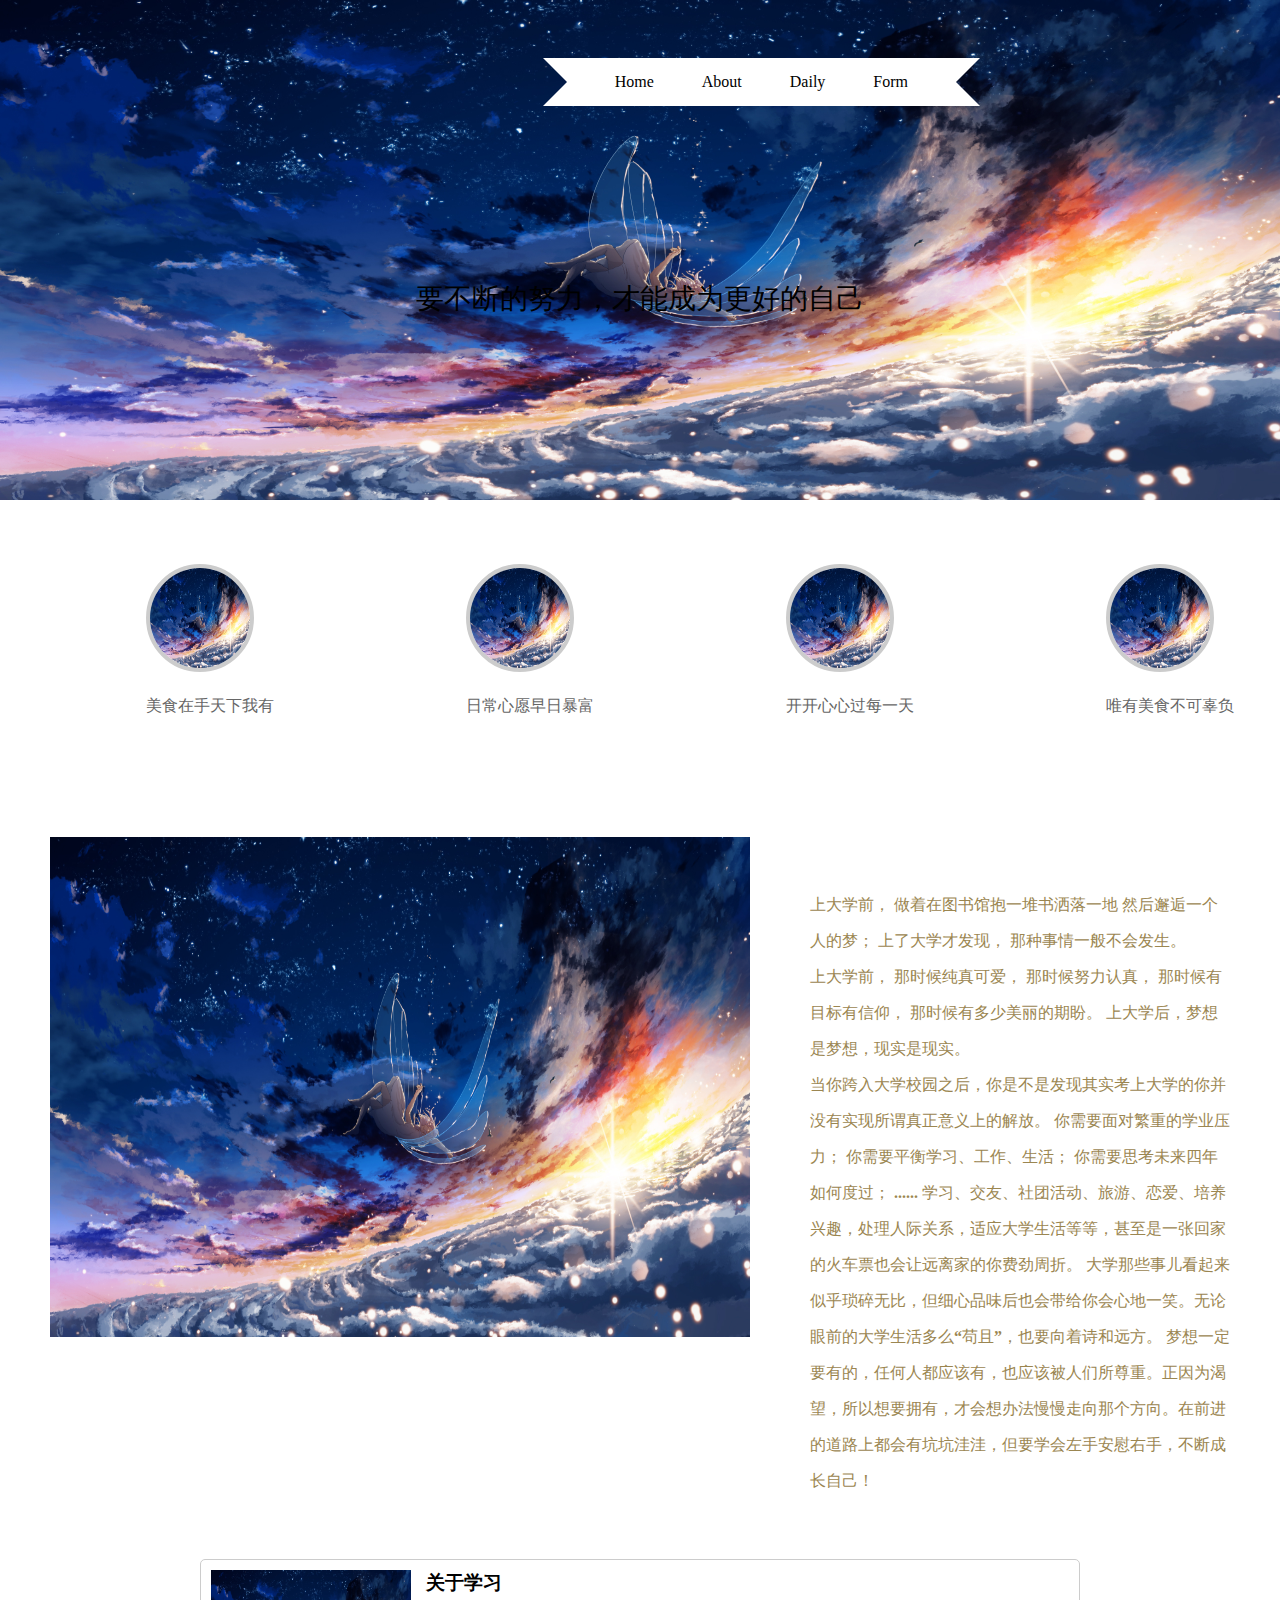
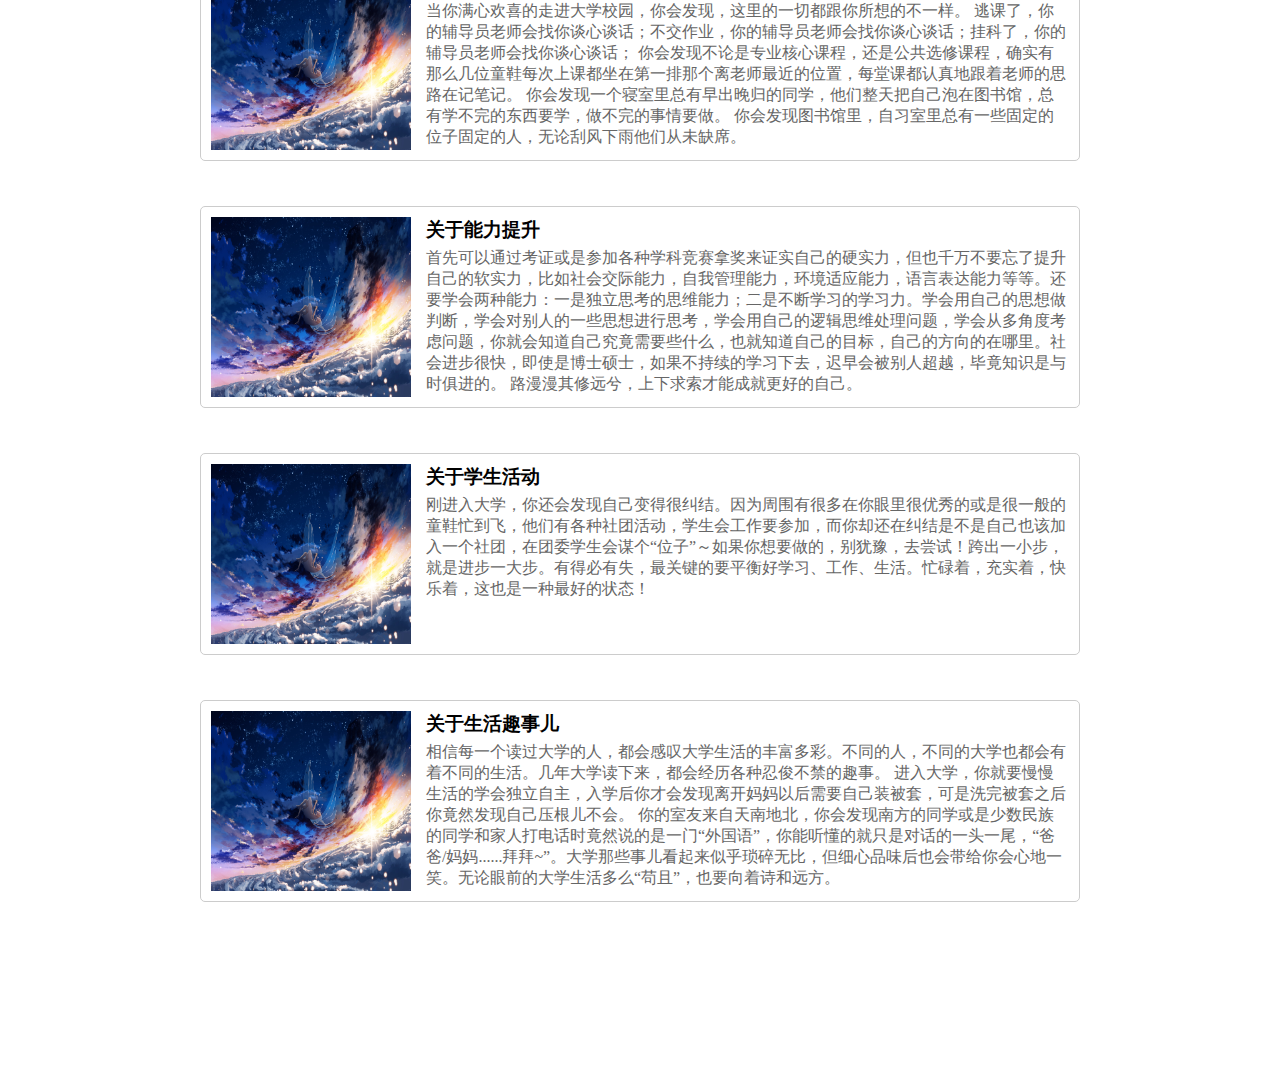
<file: anyweb/about.html>
<!DOCTYPE html>
<html lang="en">

<head>
    <meta charset="UTF-8">
    <meta name="viewport" content="width=device-width, initial-scale=1.0">
    <meta http-equiv="X-UA-Compatible" content="ie=edge">
    <title>关于我们</title>
    <link rel="stylesheet" href="../css/about.css">
</head>

<body>
    <div class="about">
        <h3 class="about_tit">要不断的努力，才能成为更好的自己</h3>
        <img class="about_bgc" src="../img/05.jpg" alt="">
        <div class='ribbon'>
            <a href='../index.html'><span>Home</span></a>
            <a href='./about.html'><span>About</span></a>
            <a href='./daily.html'><span>Daily</span></a>
            <a href='./form.html'><span>Form</span></a>

        </div>
        <div class="iconlist">
            <div class="iconitem">
                <img src="../img/05.jpg" class="iconimg" alt="">
                <p>美食在手天下我有</p>
            </div>
            <div class="iconitem">
                <img src="../img/05.jpg" class="iconimg" alt="">
                <p>日常心愿早日暴富</p>
            </div>
            <div class="iconitem">
                <img src="../img/05.jpg" class="iconimg" alt="">
                <p>开开心心过每一天</p>
            </div>
            <div class="iconitem">
                <img src="../img/05.jpg" class="iconimg" alt="">
                <p>唯有美食不可辜负</p>
            </div>
        </div>
        <div class="me">
            <img class="me_img" src="../img/05.jpg" alt="">
            <span class="me_tit animate ">上大学前，
                做着在图书馆抱一堆书洒落一地
                然后邂逅一个人的梦；
                上了大学才发现，
                那种事情一般不会发生。

                <p>
                    上大学前，
                    那时候纯真可爱，
                    那时候努力认真，
                    那时候有目标有信仰，
                    那时候有多少美丽的期盼。
                    上大学后，梦想是梦想，现实是现实。
                </p>
                <p>
                    当你跨入大学校园之后，你是不是发现其实考上大学的你并没有实现所谓真正意义上的解放。
                    你需要面对繁重的学业压力；
                    你需要平衡学习、工作、生活；
                    你需要思考未来四年如何度过；
                    ......
                    学习、交友、社团活动、旅游、恋爱、培养兴趣，处理人际关系，适应大学生活等等，甚至是一张回家的火车票也会让远离家的你费劲周折。
                    大学那些事儿看起来似乎琐碎无比，但细心品味后也会带给你会心地一笑。无论眼前的大学生活多么“苟且”，也要向着诗和远方。
                    梦想一定要有的，任何人都应该有，也应该被人们所尊重。正因为渴望，所以想要拥有，才会想办法慢慢走向那个方向。在前进的道路上都会有坑坑洼洼，但要学会左手安慰右手，不断成长自己！
                </p>
            </span>
        </div>
        <div class="aboutinfo">
            <div class="info_item">
                <img src="../img/05.jpg" class="infoimg" alt="">
                <div class="infos">
                    <h3>关于学习</h3>
                    <span>
                        当你满心欢喜的走进大学校园，你会发现，这里的一切都跟你所想的不一样。
                        逃课了，你的辅导员老师会找你谈心谈话；不交作业，你的辅导员老师会找你谈心谈话；挂科了，你的辅导员老师会找你谈心谈话；
                        你会发现不论是专业核心课程，还是公共选修课程，确实有那么几位童鞋每次上课都坐在第一排那个离老师最近的位置，每堂课都认真地跟着老师的思路在记笔记。
                        你会发现一个寝室里总有早出晚归的同学，他们整天把自己泡在图书馆，总有学不完的东西要学，做不完的事情要做。
                        你会发现图书馆里，自习室里总有一些固定的位子固定的人，无论刮风下雨他们从未缺席。</span>
                </div>
            </div>
            <div class="info_item">
                <img src="../img/05.jpg" class="infoimg" alt="">
                <div class="infos">
                    <h3>关于能力提升</h3>
                    <span>
                        首先可以通过考证或是参加各种学科竞赛拿奖来证实自己的硬实力，但也千万不要忘了提升自己的软实力，比如社会交际能力，自我管理能力，环境适应能力，语言表达能力等等。还要学会两种能力：一是独立思考的思维能力；二是不断学习的学习力。学会用自己的思想做判断，学会对别人的一些思想进行思考，学会用自己的逻辑思维处理问题，学会从多角度考虑问题，你就会知道自己究竟需要些什么，也就知道自己的目标，自己的方向的在哪里。社会进步很快，即使是博士硕士，如果不持续的学习下去，迟早会被别人超越，毕竟知识是与时俱进的。
                        路漫漫其修远兮，上下求索才能成就更好的自己。</span>
                </div>
            </div>
            <div class="info_item">
                <img src="../img/05.jpg" class="infoimg" alt="">
                <div class="infos">
                    <h3>关于学生活动</h3>
                    <span>
                        刚进入大学，你还会发现自己变得很纠结。因为周围有很多在你眼里很优秀的或是很一般的童鞋忙到飞，他们有各种社团活动，学生会工作要参加，而你却还在纠结是不是自己也该加入一个社团，在团委学生会谋个“位子”～如果你想要做的，别犹豫，去尝试！跨出一小步，就是进步一大步。有得必有失，最关键的要平衡好学习、工作、生活。忙碌着，充实着，快乐着，这也是一种最好的状态！</span>
                </div>
            </div>
            <div class="info_item">
                <img src="../img/05.jpg" class="infoimg" alt="">
                <div class="infos">
                    <h3>关于生活趣事儿</h3>
                    <span> 相信每一个读过大学的人，都会感叹大学生活的丰富多彩。不同的人，不同的大学也都会有着不同的生活。几年大学读下来，都会经历各种忍俊不禁的趣事。
                        进入大学，你就要慢慢生活的学会独立自主，入学后你才会发现离开妈妈以后需要自己装被套，可是洗完被套之后你竟然发现自己压根儿不会。
                        你的室友来自天南地北，你会发现南方的同学或是少数民族的同学和家人打电话时竟然说的是一门“外国语”，你能听懂的就只是对话的一头一尾，“爸爸/妈妈......拜拜~”。大学那些事儿看起来似乎琐碎无比，但细心品味后也会带给你会心地一笑。无论眼前的大学生活多么“苟且”，也要向着诗和远方。</span>
                </div>
            </div>
        </div>
    </div>
</body>

</html>
</file>
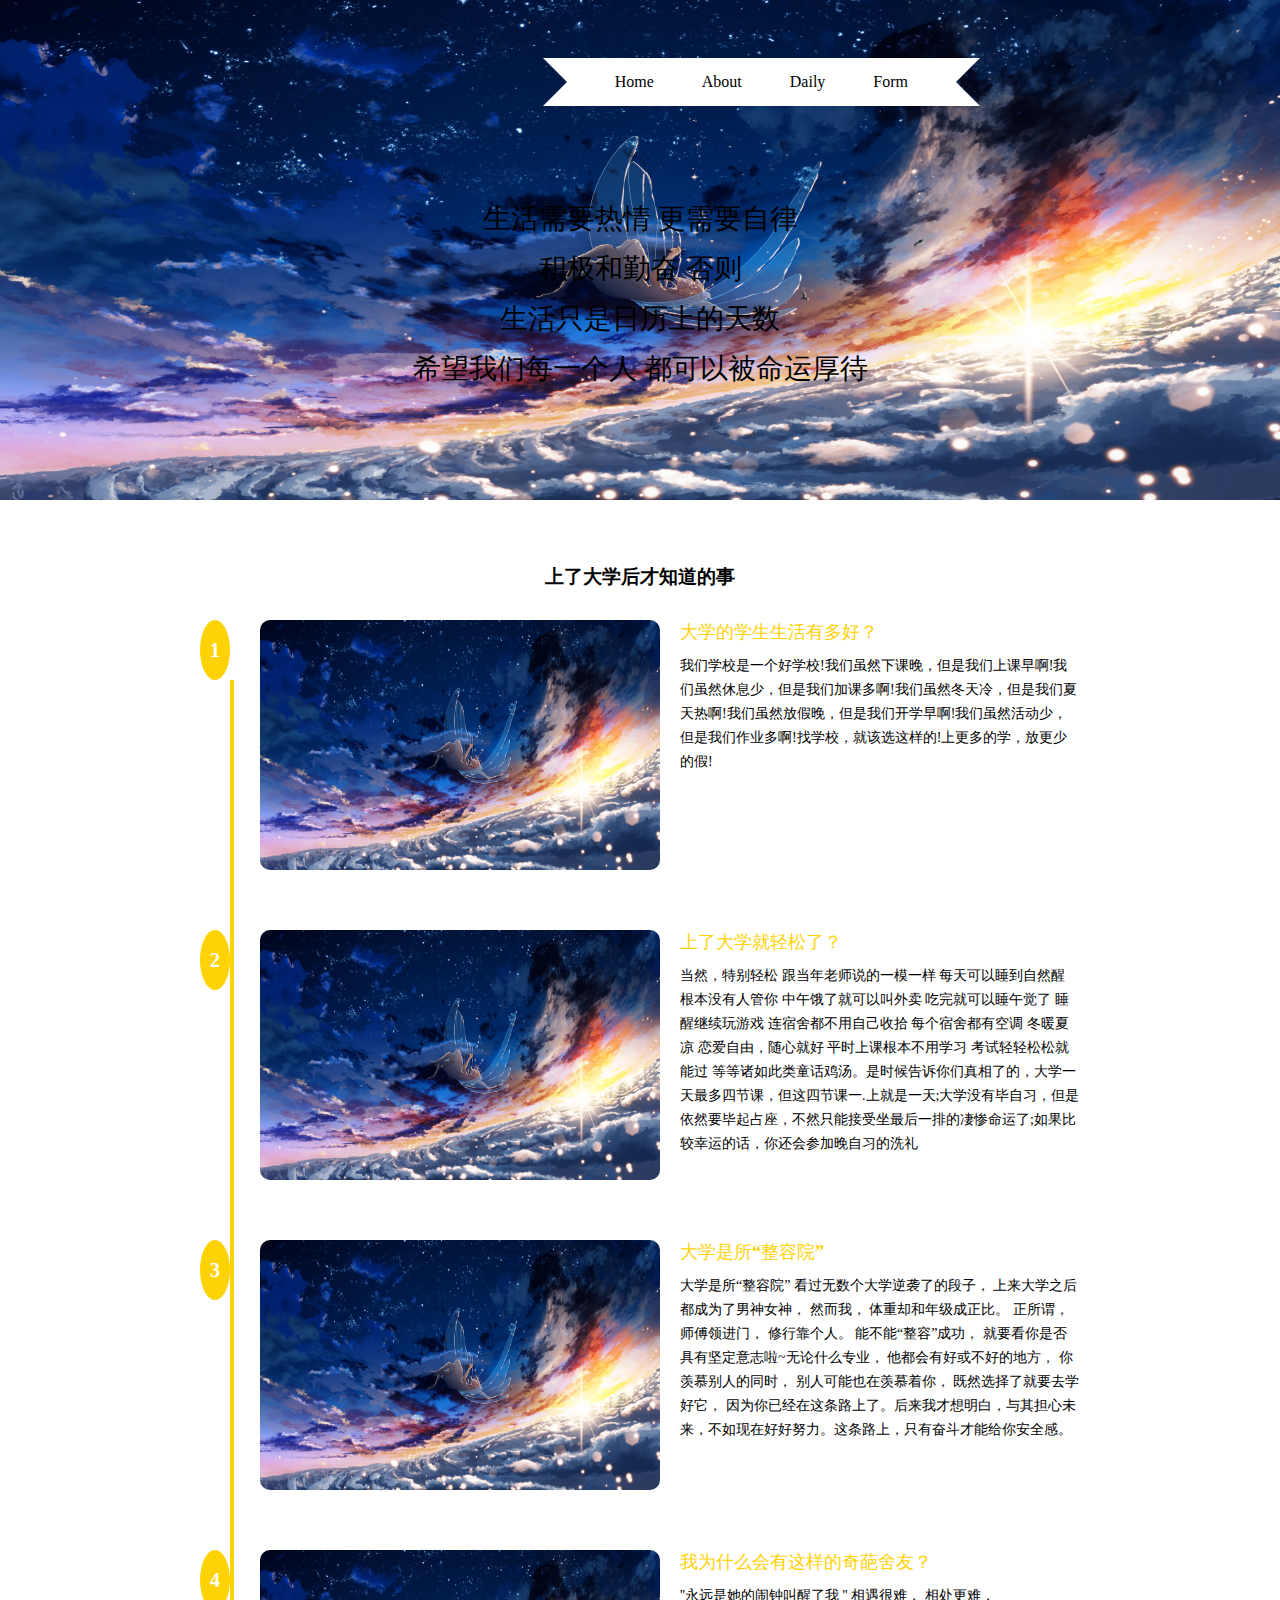
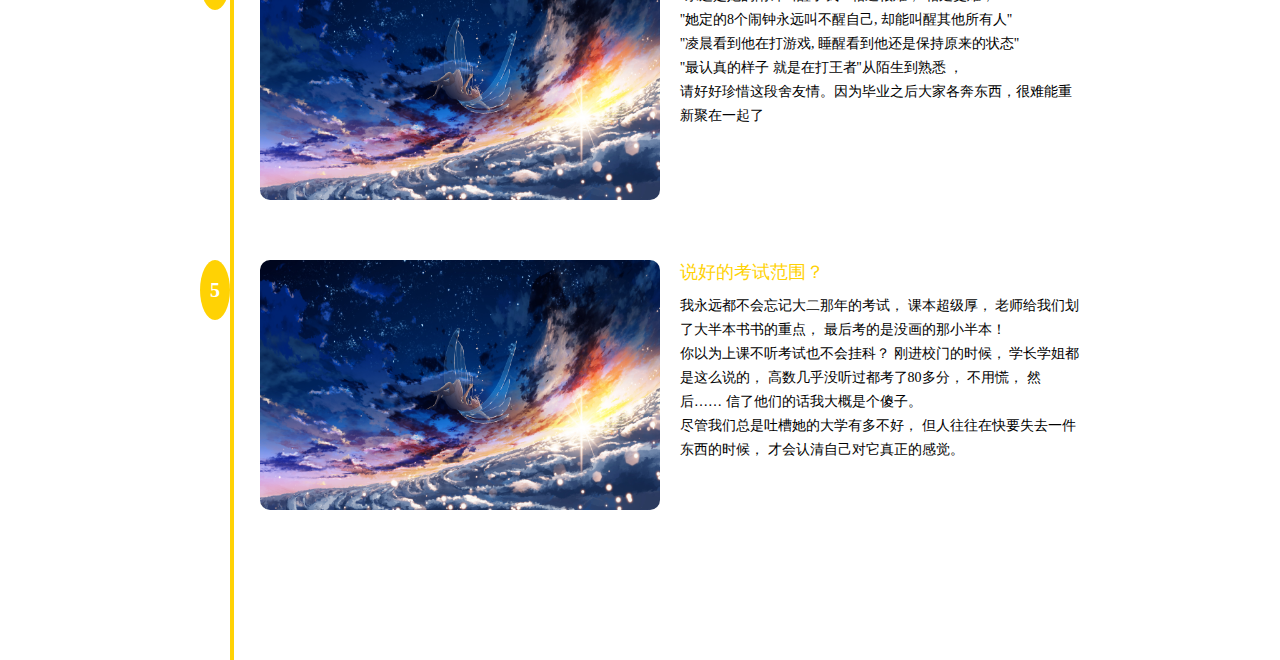
<file: anyweb/daily.html>
<!DOCTYPE html>
<html lang="en">

<head>
    <meta charset="UTF-8">
    <meta name="viewport" content="width=device-width, initial-scale=1.0">
    <meta http-equiv="X-UA-Compatible" content="ie=edge">
    <title>日常</title>
    <link rel="stylesheet" href="../css/from.css">
</head>

<body>
    <div class="daily">
        <h3 class="about_tit">生活需要热情 更需要自律</h3>
        <h4 class="about_tits">积极和勤奋 否则</h4>
        <h4 class="about_titl">生活只是日历上的天数</h4>
        <h4 class="about_titt">希望我们每一个人 都可以被命运厚待 </h4>
        <img class="about_bgc" src="../img/05.jpg" alt="">
        <div class='ribbon'>
            <a href='../index.html'><span>Home</span></a>
            <a href='./about.html'><span>About</span></a>
            <a href='./daily.html'><span>Daily</span></a>
            <a href='./form.html'><span>Form</span></a>
        </div>
        <div class="dailylist">
            <h3 class="list_titls">上了大学后才知道的事</h3>
            <div class="item_info">
                <span class="line">1</span>
                <img src="../img/05.jpg" class="imgsinfo" alt="">
                <div class="rights">
                    <span class="right_tit">大学的学生生活有多好？</span>
                    <p>我们学校是一个好学校!我们虽然下课晚，但是我们上课早啊!我们虽然休息少，但是我们加课多啊!我们虽然冬天冷，但是我们夏天热啊!我们虽然放假晚，但是我们开学早啊!我们虽然活动少，但是我们作业多啊!找学校，就该选这样的!上更多的学，放更少的假!
                    </p>
                </div>
            </div>
            <div class="item_info">
                <span class="line">2</span>
                <img src="../img/05.jpg" class="imgsinfo" alt="">
                <div class="rights">
                    <span class="right_tit">上了大学就轻松了？</span>
                    <p> 当然，特别轻松 跟当年老师说的一模一样 每天可以睡到自然醒 根本没有人管你 中午饿了就可以叫外卖 吃完就可以睡午觉了 睡醒继续玩游戏 连宿舍都不用自己收拾 每个宿舍都有空调 冬暖夏凉
                        恋爱自由，随心就好 平时上课根本不用学习 考试轻轻松松就能过
                        等等诸如此类童话鸡汤。是时候告诉你们真相了的，大学一天最多四节课，但这四节课一.上就是一天;大学没有毕自习，但是依然要毕起占座，不然只能接受坐最后一排的凄惨命运了;如果比较幸运的话，你还会参加晚自习的洗礼
                    </p>
                </div>
            </div>


            <div class="item_info">
                <span class="line">3</span>
                <img src="../img/05.jpg" class="imgsinfo" alt="">
                <div class="rights">
                    <span class="right_tit">大学是所“整容院”</span>
                    <p>大学是所“整容院” 看过无数个大学逆袭了的段子， 上来大学之后都成为了男神女神， 然而我， 体重却和年级成正比。 正所谓， 师傅领进门， 修行靠个人。 能不能“整容”成功，
                        就要看你是否具有坚定意志啦~无论什么专业， 他都会有好或不好的地方， 你羡慕别人的同时， 别人可能也在羡慕着你， 既然选择了就要去学好它，
                        因为你已经在这条路上了。后来我才想明白，与其担心未来，不如现在好好努力。这条路上，只有奋斗才能给你安全感。
                    </p>
                </div>

            </div>
            <div class="item_info">
                <span class="line">4</span>
                <img src="../img/05.jpg" class="imgsinfo" alt="">
                <div class="rights">
                    <span class="right_tit"> 我为什么会有这样的奇葩舍友？</span>
                    <p>''永远是她的闹钟叫醒了我 '' 相遇很难， 相处更难， </p>
                    <p>''她定的8个闹钟永远叫不醒自己, 却能叫醒其他所有人''</p>
                    <p>''凌晨看到他在打游戏, 睡醒看到他还是保持原来的状态''</p>
                    <p> ''最认真的样子 就是在打王者''从陌生到熟悉 ，</p>
                    <p>请好好珍惜这段舍友情。因为毕业之后大家各奔东西，很难能重新聚在一起了</p>

                </div>

            </div>
            <div class="item_info">
                <span class="line">5</span>
                <img src="../img/05.jpg" class="imgsinfo" alt="">
                <div class="rights">
                    <span class="right_tit">说好的考试范围？</span>
                    <p>
                        我永远都不会忘记大二那年的考试， 课本超级厚， 老师给我们划了大半本书书的重点， 最后考的是没画的那小半本！
                    </p>
                    <p>你以为上课不听考试也不会挂科？ 刚进校门的时候， 学长学姐都是这么说的， 高数几乎没听过都考了80多分， 不用慌， 然后…… 信了他们的话我大概是个傻子。
                    </p>
                    <p>尽管我们总是吐槽她的大学有多不好， 但人往往在快要失去一件东西的时候， 才会认清自己对它真正的感觉。
                    </p>

                </div>
            </div>
        </div>
    </div>
    </div>

</body>

</html>
</file>
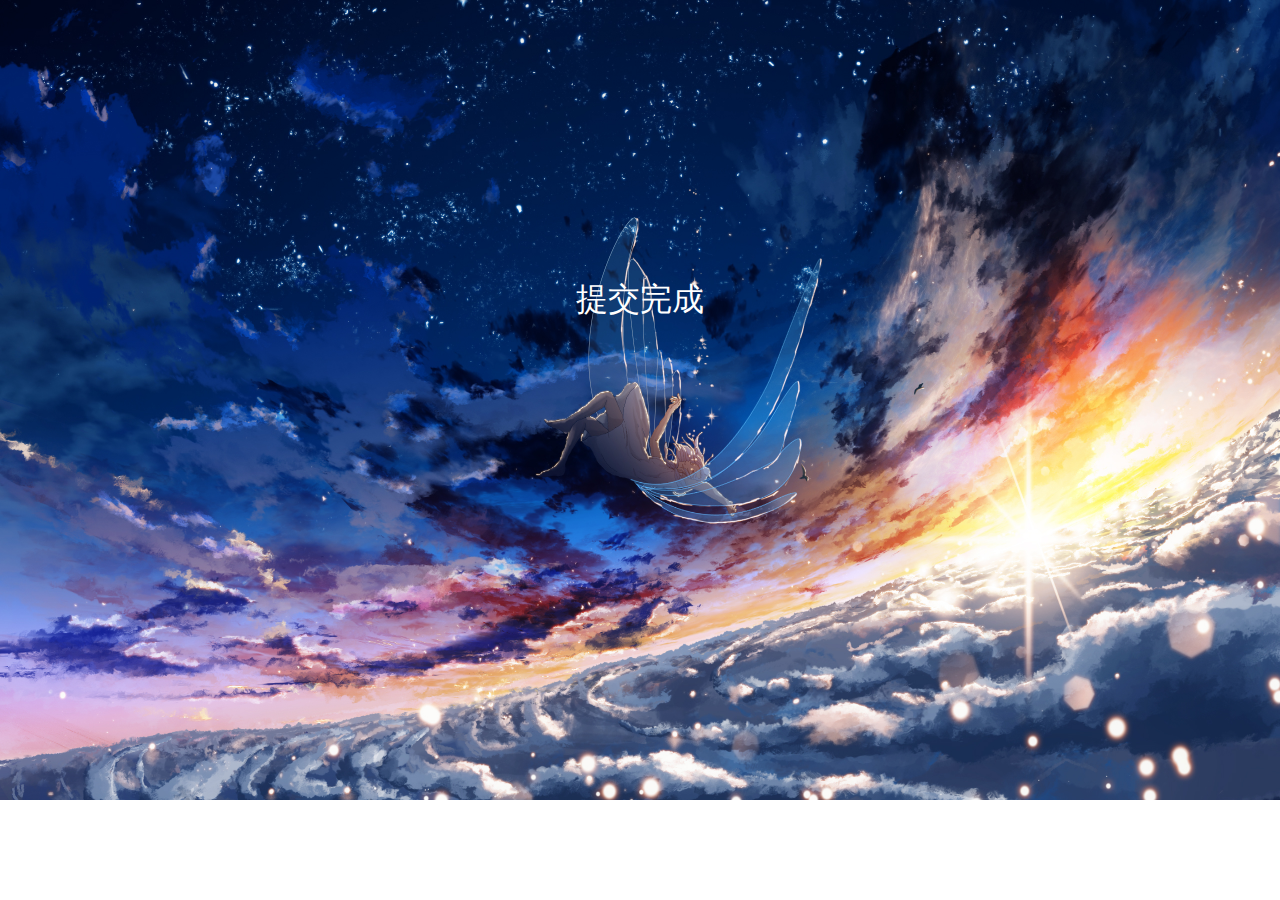
<file: anyweb/finish.html>
<!DOCTYPE html>
<html lang="en">

<head>
    <meta charset="UTF-8">
    <meta name="viewport" content="width=device-width, initial-scale=1.0">
    <meta http-equiv="X-UA-Compatible" content="ie=edge">
    <title>提交</title>
</head>
<style>
    * {
        margin: 0;
        padding: 0
    }

    .finsh {
        text-align: center;
        font-size: 24px;
        width: 100%;
        position: relative;
        box-sizing: border-box;
    }

    .finshimg {
        position: absolute;
        left: 0;
        top: 0;
        width: 100%;
        height: 800px;
    }

    .finishword {
        position: absolute;
        top: 300px;
        left: 50%;
        transform: translate(-50%, -50%);
        font-size: 32px;
        color: #fff;


    }
</style>

<body>
    <div class="finsh">
        <img class="finshimg" src="../img/05.jpg" alt="">
        <span class="finishword">提交完成</span>

    </div>
</body>

</html>
</file>
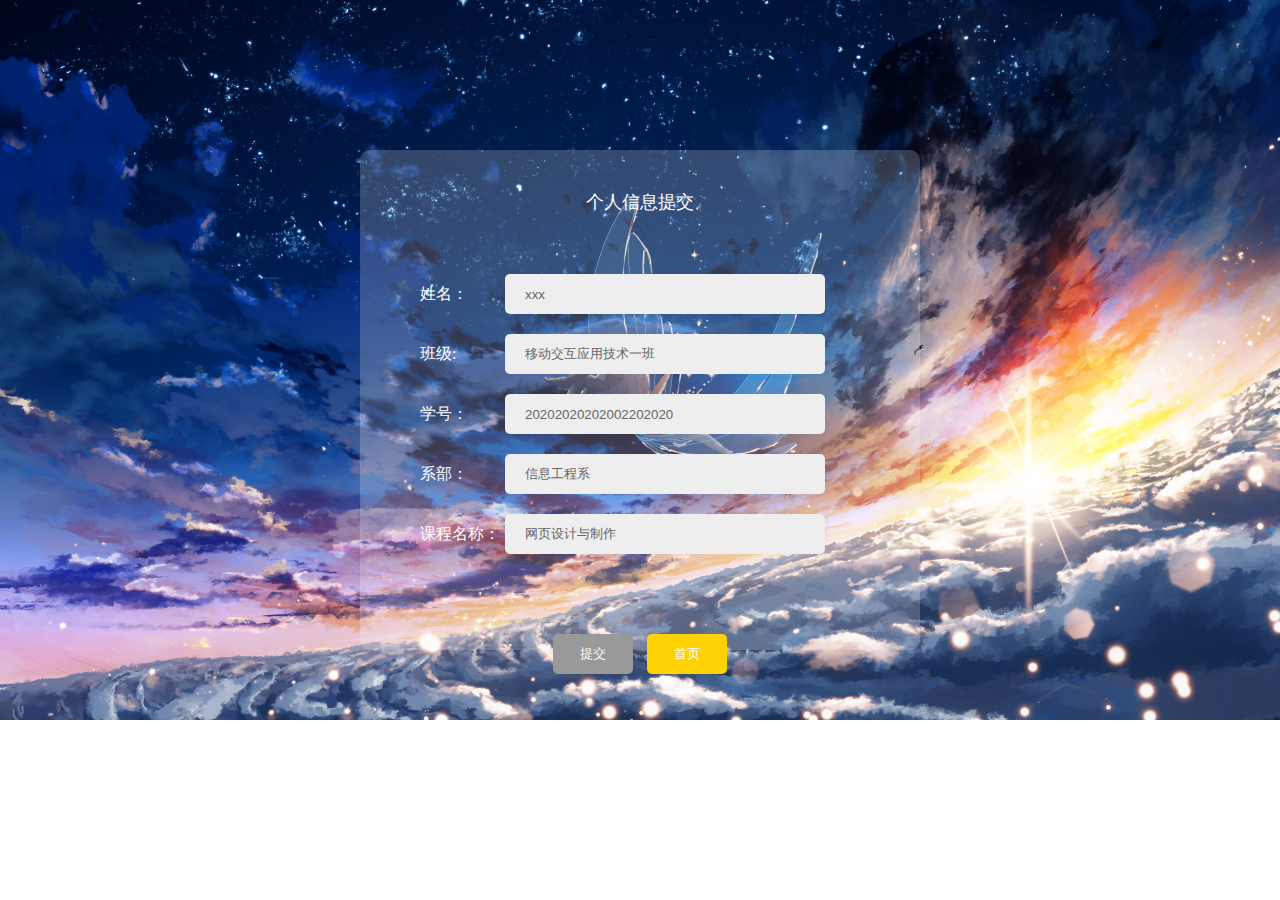
<file: anyweb/form.html>
<!DOCTYPE html>
<html lang="en">

<head>
    <meta charset="UTF-8">
    <meta name="viewport" content="width=device-width, initial-scale=1.0">
    <meta http-equiv="X-UA-Compatible" content="ie=edge">
    <title>提交</title>
    <link rel="stylesheet" href="../css/from.css">
</head>
<style>
    * {
        margin: 0;
        padding: 0
    }

    .from {
        overflow: hidden;
        position: relative;
    }

    .bgc {
        width: 100%;
    }

    .submit {
        position: absolute;
        z-index: 9;
        left: 0;
        top: 0;
        right: 0;
        bottom: 0;
        margin: auto;
        margin-top: 150px;
        width: 500px;
        height: 500px;
        background: rgba(255, 255, 255, 0.2);
        border-radius: 10px;
        color: #fff;
        display: flex;
        flex-direction: column;
    }

    .form_title {
        text-align: center;
        margin-top: 40px;
        font-size: 18px;
    }

    .form_input {
        padding: 0 30px;
        box-sizing: border-box;
        display: flex;
        margin-top: 20px;
    }

    .inputs {
        height: 40px;
        width: 300px;
        border-radius: 5px;
        border: none;
        background-color: #eee;
        color: #666;
        padding-left: 20px;
    }

    .form_input span {
        width: 85px;
        align-self: center;
    }

    .btn_submit {
        align-self: center;
    }

    .btn {
        border: none;
        width: 80px;
        height: 40px;
        color: #fff;
        border-radius: 5px;
        background: #999;
        margin-top: 40px;
    }

    .btn:hover {
        background: #666;
    }

    .back {
        margin-left: 10px;
    }

    .home_href {
        border: none;
        width: 80px;
        height: 40px;
        color: #fff;
        border-radius: 5px;
        background: #FFD204;
    }
</style>

<body>
    <div class="from">
        <img class="bgc" src="../img/05.jpg" alt="">
        <div class="submit">
            <span class="form_title">个人信息提交</span>
            <div class="form_input">
                <span>姓名：</span>
                <input class="inputs" type="text" value="xxx">
            </div>
            <div class="form_input">
                <span>班级:</span>
                <input class="inputs" type="text" value="移动交互应用技术一班">
            </div>
            <div class="form_input">
                <span>学号：</span>
                <input class="inputs" type="text" value="20202020202002202020">
            </div>
            <div class="form_input">
                <span>系部：</span>
                <input class="inputs" type="text" value="信息工程系">
            </div>
            <div class="form_input">
                <span>课程名称：</span>
                <input class="inputs" type="text" value="网页设计与制作">
            </div>
            <div class="btn_submit">
                <a href="./finish.html">
                    <button class="btn">提交</button></a>
                <a href="../index.html" class="back"><button class="home_href">首页</button></a>
            </div>
        </div>
    </div>
</body>

</html>
</file>
<file: css/about.css>
* {
    margin: 0;
    padding: 0;
}

.about {
    width: 100%;
    height: 100%;
    overflow: hidden;
    padding-bottom: 60px;
}

.about_bgc {
    width: 100%;
    height: 500px;
}

@keyframes fadeIn {
    0% {
        opacity: 0;
        /*初始状态 透明度为0*/
    }

    50% {
        opacity: 0;
        /*中间状态 透明度为0*/
    }

    100% {
        opacity: 1;
        /*结尾状态 透明度为1*/
    }
}

.about_tit {
    position: absolute;
    top: 280px;
    left: 0;
    right: 0;
    font-size: 28px;
    font-weight: 550;
    padding-bottom: 40px;
    bottom: 0;
    width: 800px;
    margin: auto;
    text-align: center;
    -webkit-animation-name: fadeIn;
    /*动画名称*/
    -webkit-animation-duration: 3s;
    /*动画持续时间*/
    -webkit-animation-iteration-count: 1;
    /*动画次数*/
    -webkit-animation-delay: 0s;
}

.ribbon {
    display: flex;
    justify-content: center;
    position: absolute;
    right: 300px;
    top: 50px;
    margin: auto;
}

.ribbon:after,
.ribbon:before {
    margin-top: 0.5em;
    content: "";
    display: flex;
    ;
    border: 1.5em solid #fff;
}

.ribbon:after {
    border-right-color: transparent;
}

.ribbon:before {
    border-left-color: transparent;
}

.ribbon a:link,
.ribbon a:visited {
    color: #000;
    text-decoration: none;
    height: 3.5em;
    overflow: hidden;
}

.ribbon span {
    background: #fff;
    display: inline-block;
    line-height: 3em;
    padding: 0 1.5em;
    margin-top: 0.5em;
    position: relative;
    -webkit-transition: background-color 0.2s, margin-top 0.2s;
    /* Saf3.2+, Chrome */
    -moz-transition: background-color 0.2s, margin-top 0.2s;
    /* FF4+ */
    -ms-transition: background-color 0.2s, margin-top 0.2s;
    /* IE10 */
    -o-transition: background-color 0.2s, margin-top 0.2s;
    /* Opera 10.5+ */
    transition: background-color 0.2s, margin-top 0.2s;
}

.ribbon a:hover span {
    background: #FFD204;
    margin-top: 0;
}

.ribbon span:before {
    content: "";
    position: absolute;
    top: 3em;
    left: 0;
    border-right: 0.5em solid #9B8651;
    border-bottom: 0.5em solid #fff;
}

.ribbon span:after {
    content: "";
    position: absolute;
    top: 3em;
    right: 0;
    border-left: 0.5em solid #9B8651;
    border-bottom: 0.5em solid #fff;
}

.me {
    display: flex;
    justify-content: center;
    margin-top: 60px;
    overflow: hidden;
    padding: 0 50px;
}

.me_tit {
    width: 600px;
    line-height: 36px;
    font-size: 18px;
    margin-left: 40px;
    margin-top: 50px;
    font-weight: 550;
}

.me_img {
    width: 700px;
    height: 500px;
}

.animate {
    padding-left: 20px;
    width: 500px;
    font-size: 16px;
    color: #9B8651;
    animation: 15s wordsLoop linear infinite normal;
}

@keyframes wordsLoop {
    0% {
        transform: translateY(100px);
        -webkit-transform: translateY(100px);
    }

    100% {
        transform: translateY(-100%);
        -webkit-transform: translateY(-100%);
    }
}

.iconlist {
    width: 100%;
    display: flex;
    justify-content: space-around;
    padding: 60px 50px;
}

.iconimg {
    width: 100px;
    height: 100px;
    border-radius: 50%;
    border: 4px solid #ccc;
}

.iconitem p {
    padding-top: 20px;
    color: #666;
}

.aboutinfo {
    padding: 60px 200px;
}

.info_item {
    display: flex;
    border: 1px solid #ccc;
    padding: 10px;
    margin-bottom: 45px;
    border-radius: 5px;
    justify-content: space-between;
}

.infoimg {
    width: 200px;
    height: 180px;
    margin-right: 15px;
    flex-shrink: 0;
}

.info_item h3 {
    margin-bottom: 5px;
}

.info_item span {
    font-size: 16px;
    color: #666;
}
</file>
<file: css/from.css>
* {
    margin: 0;
    padding: 0
}

.from {
    overflow: hidden;
    position: relative;
}

.bgc {
    width: 100%;
}

.submit {
    position: absolute;
    z-index: 9;
    left: 0;
    top: 0;
    right: 0;
    bottom: 0;
    margin: auto;
    margin-top: 150px;
    width: 600px;
    height: 600px;
    padding: 0 30px;
    background: rgba(255, 255, 255, 0.2);
    border-radius: 10px;
    color: #fff;
    display: flex;
    flex-direction: column;
}

.form_title {
    text-align: center;
    margin-top: 40px;
    font-size: 18px;
    margin-bottom: 40px;
}

.form_input span {
    align-self: center;
    line-height: 36px;
}

.btn_submit {
    align-self: center;
    margin-top: 40px;
}

.btn {
    border: none;
    width: 80px;
    height: 40px;
    color: #fff;
    border-radius: 5px;
    background: #999;
    margin-top: 40px;
}

.btn:hover {
    background: #666;
}

.back {
    margin-left: 10px;
}

.home_href {
    border: none;
    width: 80px;
    height: 40px;
    color: #fff;
    border-radius: 5px;
    background: #FFD204;
}

.ribbon {
    display: flex;
    justify-content: center;
    position: absolute;
    right: 300px;
    top: 50px;
    margin: auto;
}

.ribbon:after,
.ribbon:before {
    margin-top: 0.5em;
    content: "";
    display: flex;
    ;
    border: 1.5em solid #fff;
}

.ribbon:after {
    border-right-color: transparent;
}

.ribbon:before {
    border-left-color: transparent;
}

.ribbon a:link,
.ribbon a:visited {
    color: #000;
    text-decoration: none;
    height: 3.5em;
    overflow: hidden;
}

.ribbon span {
    background: #fff;
    display: inline-block;
    line-height: 3em;
    padding: 0 1.5em;
    margin-top: 0.5em;
    position: relative;
    -webkit-transition: background-color 0.2s, margin-top 0.2s;
    /* Saf3.2+, Chrome */
    -moz-transition: background-color 0.2s, margin-top 0.2s;
    /* FF4+ */
    -ms-transition: background-color 0.2s, margin-top 0.2s;
    /* IE10 */
    -o-transition: background-color 0.2s, margin-top 0.2s;
    /* Opera 10.5+ */
    transition: background-color 0.2s, margin-top 0.2s;
}

.ribbon a:hover span {
    background: #FFD204;
    margin-top: 0;
}

.ribbon span:before {
    content: "";
    position: absolute;
    top: 3em;
    left: 0;
    border-right: 0.5em solid #9B8651;
    border-bottom: 0.5em solid #fff;
}

.ribbon span:after {
    content: "";
    position: absolute;
    top: 3em;
    right: 0;
    border-left: 0.5em solid #9B8651;
    border-bottom: 0.5em solid #fff;
}

.daily {
    width: 100%;
    height: 100%;
    overflow: hidden;
    padding-bottom: 60px;
}

.about_bgc {
    width: 100%;
    height: 500px;
}

.about_tit,
.about_titt,
.about_tits,
.about_titl {
    position: absolute;
    top: 200px;
    left: 0;
    right: 0;
    font-size: 28px;
    font-weight: 550;
    bottom: 0;
    width: 800px;
    margin: auto;
    text-align: center;
}

.about_tits {
    top: 250px;
}

.about_titl {
    top: 300px;
}

.about_titt {
    top: 350px;
}

.dailylist {
    padding: 30px 200px;
}

.line {
    color: #fff;
    background-color: #FFD204;
    border-radius: 50%;
    display: block;
    font-size: 20px;
    font-weight: 550;
    width: 60px;
    height: 60px;
    line-height: 60px;
    text-align: center;
    position: relative;
}

.line::after {
    position: absolute;
    top: 60px;
    content: '';
    width: 4px;
    background-color: #FFD204;
    height: 400px;
    left: 30px;
}

.list_titls {
    padding: 30px;
    text-align: center;
}

.item_info {
    display: flex;
    margin-bottom: 60px;
}

.imgsinfo {
    width: 400px;
    height: 250px;
    border-radius: 10px;
    margin-left: 30px;
    margin-right: 20px;
}

.item_info p {
    width: 400px;
    line-height: 24px;
    font-size: 14px;
}

.right_tit {
    font-size: 18px;
    padding-bottom: 10px;
    display: block;
    color: #FFD204;
    font-weight: 550;
}
</file>
